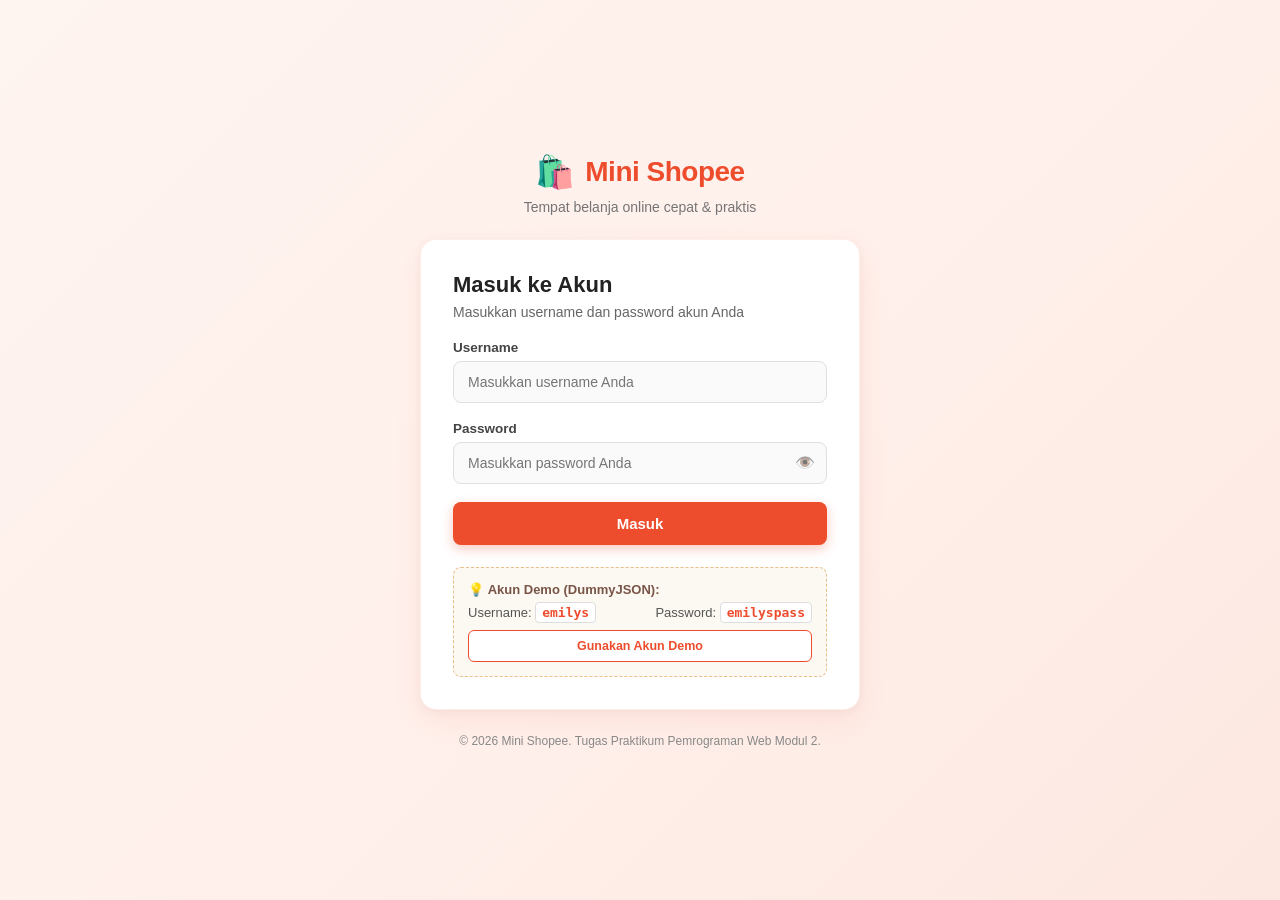
<file: index.html>
<!DOCTYPE html>
<html lang="id">
<head>
    <meta charset="UTF-8">
    <meta name="viewport" content="width=device-width, initial-scale=1.0">
    <title>Katalog Produk - Mini Shopee</title>
    <link rel="stylesheet" href="index.css">
    <script src="index.js" defer></script>
</head>

<body>

    <!-- Header & Navigation Bar -->
    <header class="header">
        <nav class="navbar">
            <div class="nav-left">
                <a href="index.html" class="logo">
                    <span class="logo-icon">🛍️</span>
                    <span class="logo-text">Mini Shopee</span>
                </a>
            </div>

            <div class="nav-right">
                <div class="user-greeting">
                    <span class="avatar-icon">👤</span>
                    <span id="welcome-user">Halo, Pengguna!</span>
                </div>

                <!-- Tombol Keranjang -->
                <button type="button" id="cart-button" class="cart-button" aria-label="Buka Keranjang">
                    <span class="cart-icon">🛒</span>
                    <span class="cart-info">
                        <span class="cart-title">Keranjang</span>
                        <span id="cart-total" class="cart-total">$0.00</span>
                    </span>
                    <span id="cart-badge" class="cart-badge">0</span>
                </button>

                <!-- Tombol Logout -->
                <button type="button" id="logout-button" class="logout-btn" title="Keluar dari akun">
                    Keluar
                </button>
            </div>
        </nav>
    </header>

    <!-- Main Container -->
    <main class="container">

        <!-- Banner / Hero Section -->
        <section class="hero-banner">
            <div class="hero-content">
                <h1>Katalog Produk Pilihan</h1>
                <p>Temukan ribuan produk menarik dengan harga spesial dan diskon harian!</p>
            </div>
        </section>

        <!-- Filter, Pencarian, & Urutan Controls -->
        <section class="controls-card">
            <div class="search-box">
                <span class="search-icon">🔍</span>
                <input
                    type="text"
                    id="search-input"
                    placeholder="Cari nama produk atau kategori..."
                    aria-label="Cari produk"
                >
            </div>

            <div class="filter-controls">
                <div class="control-group">
                    <label for="category-filter">Kategori:</label>
                    <select id="category-filter" aria-label="Filter berdasarkan kategori">
                        <option value="all">Semua Kategori</option>
                    </select>
                </div>

                <div class="control-group">
                    <label for="sort-select">Urutkan:</label>
                    <select id="sort-select" aria-label="Urutkan produk">
                        <option value="default">Paling Sesuai</option>
                        <option value="price-low">Harga: Termurah</option>
                        <option value="price-high">Harga: Termahal</option>
                        <option value="rating">Rating Tertinggi</option>
                    </select>
                </div>

                <button type="button" id="reset-filter-btn" class="reset-filter-btn">
                    Reset Filter
                </button>
            </div>
        </section>

        <!-- Informasi Jumlah Produk & Status -->
        <div class="status-bar">
            <div id="products-count" class="products-count"></div>
            <div id="status-message" class="status-message">Loading produk...</div>
        </div>

        <!-- Global Error Container (Jika Fetch Gagal) -->
        <div id="error-container" class="error-container" style="display: none;">
            <div class="error-card">
                <span class="error-icon-big">📡</span>
                <h3>Gagal Memuat Produk</h3>
                <p id="error-description">Terjadi kendala saat mengambil data produk dari server.</p>
                <button type="button" id="retry-button" class="retry-btn">Coba Lagi</button>
            </div>
        </div>

        <!-- Grid Produk (Event Delegation Target) -->
        <section
            id="product-container"
            class="product-grid"
        >
        </section>

        <!-- Load More Pagination Button -->
        <div class="load-more-container">
            <button type="button" id="load-more-button" style="display: none;">
                Tampilkan Lebih Banyak
            </button>
        </div>

    </main>

    <!-- Modal Detail Produk (Ditampilkan saat Card Produk Diklik via Event Delegation) -->
    <div id="product-modal" class="modal" style="display: none;" role="dialog" aria-modal="true" aria-labelledby="modal-title">
        <div class="modal-backdrop" id="modal-backdrop"></div>
        <div class="modal-dialog">
            <button type="button" class="modal-close" id="modal-close" aria-label="Tutup detail produk">&times;</button>
            <div id="modal-body" class="modal-body">
                <!-- Konten detail produk akan di-render secara dinamis -->
            </div>
        </div>
    </div>

    <!-- Modal Drawer Keranjang Belanja (Local Storage CRUD) -->
    <div id="cart-modal" class="modal cart-modal" style="display: none;" role="dialog" aria-modal="true" aria-labelledby="cart-heading">
        <div class="modal-backdrop" id="cart-backdrop"></div>
        <div class="cart-drawer">
            <div class="cart-header">
                <div class="cart-header-title">
                    <span class="cart-header-icon">🛒</span>
                    <h2 id="cart-heading">Keranjang Belanja</h2>
                </div>
                <button type="button" class="modal-close" id="cart-close" aria-label="Tutup keranjang">&times;</button>
            </div>

            <div id="cart-items" class="cart-items">
                <!-- Daftar item keranjang akan di-render secara dinamis -->
            </div>

            <div class="cart-footer">
                <div class="cart-summary-line">
                    <span class="summary-label">Total Belanja:</span>
                    <span id="cart-modal-total" class="summary-value">$0.00</span>
                </div>
                <div class="cart-actions">
                    <button type="button" id="clear-cart-btn" class="clear-cart-btn">Kosongkan Keranjang</button>
                    <button type="button" id="checkout-btn" class="checkout-btn">Checkout</button>
                </div>
            </div>
        </div>
    </div>

    <!-- Toast Notification Container -->
    <div id="toast-container" class="toast-container" aria-live="polite"></div>

</body>
</html>
</file>
<file: index.css>
/* ==========================================================================
   Base & Reset
   ========================================================================== */
* {
    margin: 0;
    padding: 0;
    box-sizing: border-box;
}

:root {
    --primary: #ee4d2d;
    --primary-dark: #d73211;
    --primary-light: #fff2ef;
    --primary-gradient: linear-gradient(135deg, #ff5722 0%, #ee4d2d 100%);
    --bg-page: #f6f6f6;
    --bg-card: #ffffff;
    --text-main: #212121;
    --text-muted: #757575;
    --text-light: #9e9e9e;
    --border-color: #e0e0e0;
    --star-color: #ffb800;
    --shadow-sm: 0 1px 4px rgba(0, 0, 0, 0.06);
    --shadow-md: 0 4px 14px rgba(0, 0, 0, 0.08);
    --shadow-lg: 0 10px 28px rgba(0, 0, 0, 0.14);
    --radius-sm: 6px;
    --radius-md: 10px;
    --radius-lg: 16px;
}

body {
    font-family: -apple-system, BlinkMacSystemFont, "Segoe UI", Roboto, "Helvetica Neue", Arial, sans-serif;
    background-color: var(--bg-page);
    color: var(--text-main);
    line-height: 1.5;
    min-height: 100vh;
}

/* ==========================================================================
   Header & Navbar
   ========================================================================== */
.header {
    background: var(--primary-gradient);
    color: #ffffff;
    position: sticky;
    top: 0;
    z-index: 100;
    box-shadow: 0 2px 8px rgba(238, 77, 45, 0.25);
}

.navbar {
    max-width: 1240px;
    margin: 0 auto;
    padding: 12px 20px;
    display: flex;
    justify-content: space-between;
    align-items: center;
    gap: 16px;
}

.logo {
    display: flex;
    align-items: center;
    gap: 8px;
    text-decoration: none;
    color: #ffffff;
}

.logo-icon {
    font-size: 26px;
}

.logo-text {
    font-size: 22px;
    font-weight: 800;
    letter-spacing: -0.5px;
}

.nav-right {
    display: flex;
    align-items: center;
    gap: 14px;
}

.user-greeting {
    display: flex;
    align-items: center;
    gap: 6px;
    font-size: 14px;
    font-weight: 600;
    background: rgba(255, 255, 255, 0.18);
    padding: 7px 14px;
    border-radius: 20px;
    backdrop-filter: blur(4px);
}

.cart-button {
    background: #ffffff;
    color: var(--primary);
    border: none;
    border-radius: 24px;
    padding: 8px 16px;
    display: flex;
    align-items: center;
    gap: 8px;
    cursor: pointer;
    font-weight: 700;
    position: relative;
    box-shadow: var(--shadow-sm);
    transition: transform 0.15s, box-shadow 0.15s;
}

.cart-button:hover {
    transform: translateY(-1px);
    box-shadow: var(--shadow-md);
}

.cart-icon {
    font-size: 18px;
}

.cart-info {
    display: flex;
    flex-direction: column;
    text-align: left;
    line-height: 1.1;
}

.cart-title {
    font-size: 11px;
    color: var(--text-muted);
}

.cart-total {
    font-size: 13px;
    color: var(--primary);
    font-weight: 800;
}

.cart-badge {
    background-color: #d73211;
    color: #ffffff;
    font-size: 11px;
    min-width: 20px;
    height: 20px;
    padding: 0 4px;
    display: flex;
    align-items: center;
    justify-content: center;
    border-radius: 10px;
    font-weight: 800;
}

.logout-btn {
    background: rgba(255, 255, 255, 0.2);
    color: #ffffff;
    border: 1px solid rgba(255, 255, 255, 0.5);
    padding: 7px 16px;
    border-radius: 20px;
    cursor: pointer;
    font-size: 13px;
    font-weight: 600;
    transition: background 0.2s, border-color 0.2s;
}

.logout-btn:hover {
    background: rgba(255, 255, 255, 0.35);
    border-color: #ffffff;
}

/* ==========================================================================
   Hero Section
   ========================================================================== */
.container {
    max-width: 1240px;
    margin: 0 auto;
    padding: 24px 20px 60px;
}

.hero-banner {
    background: linear-gradient(135deg, #ffffff 0%, #fff7f4 100%);
    border: 1px solid #ffe2db;
    border-radius: var(--radius-lg);
    padding: 24px 30px;
    margin-bottom: 24px;
    box-shadow: var(--shadow-sm);
}

.hero-content h1 {
    font-size: 22px;
    font-weight: 800;
    color: var(--primary);
    margin-bottom: 4px;
}

.hero-content p {
    font-size: 14px;
    color: var(--text-muted);
}

/* ==========================================================================
   Filter & Controls Card
   ========================================================================== */
.controls-card {
    background: var(--bg-card);
    border-radius: var(--radius-md);
    padding: 18px 20px;
    box-shadow: var(--shadow-sm);
    border: 1px solid var(--border-color);
    margin-bottom: 20px;
    display: flex;
    flex-wrap: wrap;
    gap: 16px;
    align-items: center;
    justify-content: space-between;
}

.search-box {
    flex: 1;
    min-width: 260px;
    position: relative;
    display: flex;
    align-items: center;
}

.search-icon {
    position: absolute;
    left: 12px;
    font-size: 16px;
    opacity: 0.5;
}

.search-box input {
    width: 100%;
    padding: 10px 14px 10px 38px;
    border: 1.5px solid var(--border-color);
    border-radius: var(--radius-sm);
    font-size: 14px;
    outline: none;
    transition: border-color 0.2s, box-shadow 0.2s;
    background: #fafafa;
}

.search-box input:focus {
    border-color: var(--primary);
    background: #ffffff;
    box-shadow: 0 0 0 3px rgba(238, 77, 45, 0.12);
}

.filter-controls {
    display: flex;
    align-items: center;
    gap: 14px;
    flex-wrap: wrap;
}

.control-group {
    display: flex;
    align-items: center;
    gap: 8px;
}

.control-group label {
    font-size: 13px;
    font-weight: 600;
    color: var(--text-muted);
}

.control-group select {
    padding: 9px 12px;
    border: 1.5px solid var(--border-color);
    border-radius: var(--radius-sm);
    font-size: 13.5px;
    outline: none;
    background-color: #fff;
    cursor: pointer;
    transition: border-color 0.2s;
}

.control-group select:focus {
    border-color: var(--primary);
}

.reset-filter-btn {
    padding: 9px 14px;
    background: #f1f1f1;
    border: 1px solid #ddd;
    border-radius: var(--radius-sm);
    font-size: 13px;
    font-weight: 600;
    color: var(--text-muted);
    cursor: pointer;
    transition: background 0.2s, color 0.2s;
}

.reset-filter-btn:hover {
    background: #e5e5e5;
    color: var(--text-main);
}

/* ==========================================================================
   Status Bar & Error Container
   ========================================================================== */
.status-bar {
    display: flex;
    justify-content: space-between;
    align-items: center;
    margin-bottom: 16px;
    padding: 0 4px;
    font-size: 13.5px;
    color: var(--text-muted);
}

.products-count {
    font-weight: 600;
}

.status-message {
    font-style: italic;
}

.status-message.error-message {
    color: #d73211;
    font-weight: 600;
    font-style: normal;
}

.error-container {
    padding: 40px 20px;
    text-align: center;
}

.error-card {
    background: #ffffff;
    max-width: 450px;
    margin: 0 auto;
    padding: 32px 24px;
    border-radius: var(--radius-md);
    border: 1px solid #ffd4cc;
    box-shadow: var(--shadow-sm);
}

.error-icon-big {
    font-size: 42px;
    display: block;
    margin-bottom: 12px;
}

.error-card h3 {
    color: #c92a2a;
    margin-bottom: 8px;
    font-size: 18px;
}

.error-card p {
    color: var(--text-muted);
    font-size: 14px;
    margin-bottom: 20px;
}

.retry-btn {
    background: var(--primary);
    color: #fff;
    border: none;
    padding: 10px 24px;
    border-radius: var(--radius-sm);
    font-weight: 700;
    cursor: pointer;
    transition: background 0.2s;
}

.retry-btn:hover {
    background: var(--primary-dark);
}

/* ==========================================================================
   Product Grid & Cards
   ========================================================================== */
.product-grid {
    display: grid;
    grid-template-columns: repeat(auto-fill, minmax(240px, 1fr));
    gap: 20px;
}

.product-card {
    background-color: var(--bg-card);
    border: 1px solid var(--border-color);
    border-radius: var(--radius-md);
    overflow: hidden;
    display: flex;
    flex-direction: column;
    position: relative;
    cursor: pointer;
    transition: transform 0.2s ease, box-shadow 0.2s ease, border-color 0.2s ease;
}

.product-card:hover {
    transform: translateY(-5px);
    box-shadow: var(--shadow-md);
    border-color: #ffd2c8;
}

.product-card-image-wrap {
    position: relative;
    width: 100%;
    height: 190px;
    background-color: #fafafa;
    display: flex;
    align-items: center;
    justify-content: center;
    overflow: hidden;
    padding: 12px;
}

.product-image {
    max-width: 100%;
    max-height: 100%;
    object-fit: contain;
    transition: transform 0.3s ease;
}

.product-card:hover .product-image {
    transform: scale(1.05);
}

.discount-badge {
    position: absolute;
    top: 10px;
    right: 10px;
    background: #ffebe8;
    color: var(--primary);
    border: 1px solid #ffd2c8;
    font-size: 11px;
    font-weight: 800;
    padding: 3px 7px;
    border-radius: 4px;
    z-index: 2;
}

.product-card-body {
    padding: 14px;
    display: flex;
    flex-direction: column;
    flex: 1;
}

.product-category-tag {
    font-size: 11px;
    font-weight: 700;
    text-transform: uppercase;
    color: var(--primary);
    background: var(--primary-light);
    display: inline-block;
    padding: 2px 7px;
    border-radius: 4px;
    margin-bottom: 8px;
    width: fit-content;
}

.product-title {
    font-size: 14.5px;
    font-weight: 600;
    color: var(--text-main);
    line-height: 1.35;
    margin-bottom: 8px;
    display: -webkit-box;
    -webkit-line-clamp: 2;
    -webkit-box-orient: vertical;
    overflow: hidden;
    height: 38px;
}

.product-meta-row {
    display: flex;
    align-items: center;
    justify-content: space-between;
    margin-bottom: 12px;
}

.product-rating {
    font-size: 12.5px;
    font-weight: 700;
    color: #444;
    display: flex;
    align-items: center;
    gap: 3px;
}

.star-icon {
    color: var(--star-color);
}

.product-price-section {
    margin-top: auto;
    margin-bottom: 12px;
}

.product-price {
    font-size: 18px;
    font-weight: 800;
    color: var(--primary);
}

.add-cart-button {
    width: 100%;
    padding: 10px;
    border: 1px solid var(--primary);
    border-radius: var(--radius-sm);
    background-color: var(--primary-light);
    color: var(--primary);
    font-size: 13px;
    font-weight: 700;
    cursor: pointer;
    transition: background-color 0.2s, color 0.2s, transform 0.1s;
    display: flex;
    align-items: center;
    justify-content: center;
    gap: 6px;
}

.add-cart-button:hover {
    background-color: var(--primary);
    color: #ffffff;
}

.add-cart-button:active {
    transform: scale(0.98);
}

.empty-message {
    grid-column: 1 / -1;
    text-align: center;
    padding: 60px 20px;
    background: #fff;
    border-radius: var(--radius-md);
    border: 1px dashed var(--border-color);
    color: var(--text-muted);
}

.empty-message .empty-icon {
    font-size: 40px;
    display: block;
    margin-bottom: 10px;
}

/* ==========================================================================
   Load More Pagination
   ========================================================================== */
.load-more-container {
    text-align: center;
    margin-top: 36px;
}

#load-more-button {
    padding: 12px 36px;
    border: 1.5px solid var(--primary);
    border-radius: 24px;
    background-color: #ffffff;
    color: var(--primary);
    font-size: 14px;
    font-weight: 700;
    cursor: pointer;
    transition: all 0.2s;
    box-shadow: var(--shadow-sm);
}

#load-more-button:hover {
    background-color: var(--primary);
    color: #ffffff;
    box-shadow: var(--shadow-md);
    transform: translateY(-2px);
}

/* ==========================================================================
   Modals (General)
   ========================================================================== */
.modal {
    position: fixed;
    top: 0;
    left: 0;
    width: 100vw;
    height: 100vh;
    z-index: 1000;
    display: flex;
    align-items: center;
    justify-content: center;
    padding: 20px;
}

.modal-backdrop {
    position: fixed;
    top: 0;
    left: 0;
    width: 100vw;
    height: 100vh;
    background-color: rgba(0, 0, 0, 0.55);
    backdrop-filter: blur(3px);
    z-index: 1001;
    animation: fadeIn 0.2s ease;
}

.modal-dialog {
    position: relative;
    z-index: 1002;
    background: #ffffff;
    width: 100%;
    max-width: 680px;
    max-height: 90vh;
    overflow-y: auto;
    border-radius: var(--radius-lg);
    box-shadow: var(--shadow-lg);
    animation: modalSlideUp 0.25s cubic-bezier(0.16, 1, 0.3, 1);
}

@keyframes modalSlideUp {
    from { opacity: 0; transform: translateY(20px) scale(0.97); }
    to { opacity: 1; transform: translateY(0) scale(1); }
}

.modal-close {
    position: absolute;
    top: 14px;
    right: 16px;
    background: #f1f1f1;
    border: none;
    width: 32px;
    height: 32px;
    border-radius: 50%;
    font-size: 20px;
    display: flex;
    align-items: center;
    justify-content: center;
    cursor: pointer;
    color: #555;
    z-index: 10;
    transition: background 0.2s, color 0.2s;
}

.modal-close:hover {
    background: #e2e2e2;
    color: #111;
}

/* ==========================================================================
   Product Detail Modal Content
   ========================================================================== */
.modal-body {
    padding: 28px;
}

.detail-layout {
    display: grid;
    grid-template-columns: 260px 1fr;
    gap: 24px;
}

.detail-image-wrapper {
    background-color: #fafafa;
    border: 1px solid var(--border-color);
    border-radius: var(--radius-md);
    padding: 16px;
    display: flex;
    align-items: center;
    justify-content: center;
    height: 260px;
}

.detail-image {
    max-width: 100%;
    max-height: 100%;
    object-fit: contain;
}

.detail-info {
    display: flex;
    flex-direction: column;
}

.detail-badge-row {
    display: flex;
    gap: 8px;
    margin-bottom: 8px;
    flex-wrap: wrap;
}

.detail-category {
    font-size: 11px;
    font-weight: 700;
    text-transform: uppercase;
    color: var(--primary);
    background: var(--primary-light);
    padding: 3px 8px;
    border-radius: 4px;
}

.detail-brand {
    font-size: 11px;
    font-weight: 700;
    color: #333;
    background: #eef2f5;
    padding: 3px 8px;
    border-radius: 4px;
}

.detail-title {
    font-size: 20px;
    font-weight: 800;
    color: var(--text-main);
    line-height: 1.3;
    margin-bottom: 8px;
}

.detail-rating {
    font-size: 13px;
    color: var(--text-muted);
    margin-bottom: 12px;
}

.detail-pricing {
    background: #fff8f6;
    border: 1px solid #ffd8cf;
    border-radius: var(--radius-sm);
    padding: 12px 14px;
    display: flex;
    align-items: baseline;
    gap: 12px;
    margin-bottom: 16px;
}

.detail-price {
    font-size: 24px;
    font-weight: 800;
    color: var(--primary);
}

.detail-discount {
    font-size: 13px;
    font-weight: 700;
    color: #d73211;
    background: #ffe3dd;
    padding: 2px 6px;
    border-radius: 4px;
}

.detail-desc-title {
    font-size: 13px;
    font-weight: 700;
    color: var(--text-muted);
    margin-bottom: 4px;
    text-transform: uppercase;
}

.detail-description {
    font-size: 13.5px;
    color: #555;
    line-height: 1.55;
    margin-bottom: 18px;
}

.detail-stock {
    font-size: 13px;
    color: #2b8a3e;
    font-weight: 600;
    margin-bottom: 18px;
    display: flex;
    align-items: center;
    gap: 6px;
}

.detail-actions {
    margin-top: auto;
}

.detail-add-btn {
    width: 100%;
    padding: 12px;
    border: none;
    border-radius: var(--radius-sm);
    background: var(--primary);
    color: #fff;
    font-size: 15px;
    font-weight: 700;
    cursor: pointer;
    transition: background 0.2s;
    display: flex;
    align-items: center;
    justify-content: center;
    gap: 8px;
}

.detail-add-btn:hover {
    background: var(--primary-dark);
}

/* ==========================================================================
   Cart Drawer Modal
   ========================================================================== */
.cart-modal {
    justify-content: flex-end;
    padding: 0;
}

.cart-drawer {
    position: relative;
    z-index: 1002;
    background: #ffffff;
    width: 100%;
    max-width: 440px;
    height: 100vh;
    display: flex;
    flex-direction: column;
    box-shadow: -4px 0 24px rgba(0, 0, 0, 0.15);
    animation: drawerSlideIn 0.25s cubic-bezier(0.16, 1, 0.3, 1);
}

@keyframes drawerSlideIn {
    from { transform: translateX(100%); }
    to { transform: translateX(0); }
}

.cart-header {
    padding: 18px 20px;
    border-bottom: 1px solid var(--border-color);
    display: flex;
    justify-content: space-between;
    align-items: center;
}

.cart-header-title {
    display: flex;
    align-items: center;
    gap: 8px;
}

.cart-header-title h2 {
    font-size: 18px;
    font-weight: 800;
}

.cart-items {
    flex: 1;
    overflow-y: auto;
    padding: 16px 20px;
    display: flex;
    flex-direction: column;
    gap: 14px;
}

.cart-item {
    display: flex;
    gap: 12px;
    align-items: center;
    padding-bottom: 12px;
    border-bottom: 1px solid #f0f0f0;
}

.cart-item-img {
    width: 60px;
    height: 60px;
    object-fit: contain;
    background-color: #fafafa;
    border: 1px solid #eee;
    border-radius: var(--radius-sm);
    padding: 4px;
}

.cart-item-info {
    flex: 1;
    min-width: 0;
}

.cart-item-title {
    font-size: 13px;
    font-weight: 600;
    color: var(--text-main);
    white-space: nowrap;
    overflow: hidden;
    text-overflow: ellipsis;
    margin-bottom: 4px;
}

.cart-item-price {
    font-size: 13px;
    font-weight: 700;
    color: var(--primary);
    margin-bottom: 6px;
}

.cart-item-controls {
    display: flex;
    align-items: center;
    gap: 8px;
}

.qty-btn {
    width: 24px;
    height: 24px;
    background: #f1f1f1;
    border: 1px solid #ddd;
    border-radius: 4px;
    cursor: pointer;
    font-size: 14px;
    font-weight: bold;
    display: flex;
    align-items: center;
    justify-content: center;
    transition: background 0.15s;
}

.qty-btn:hover {
    background: #e2e2e2;
}

.qty-count {
    font-size: 13px;
    font-weight: 700;
    min-width: 20px;
    text-align: center;
}

.cart-item-remove {
    background: none;
    border: none;
    color: #999;
    font-size: 16px;
    cursor: pointer;
    padding: 6px;
    border-radius: 4px;
    transition: color 0.15s;
}

.cart-item-remove:hover {
    color: #d73211;
}

.empty-cart-message {
    text-align: center;
    padding: 60px 20px;
    color: var(--text-muted);
}

.empty-cart-message .empty-icon {
    font-size: 48px;
    display: block;
    margin-bottom: 12px;
}

.cart-footer {
    padding: 18px 20px;
    border-top: 1px solid var(--border-color);
    background-color: #fafafa;
}

.cart-summary-line {
    display: flex;
    justify-content: space-between;
    align-items: baseline;
    margin-bottom: 14px;
}

.summary-label {
    font-size: 15px;
    font-weight: 600;
    color: var(--text-main);
}

.summary-value {
    font-size: 20px;
    font-weight: 800;
    color: var(--primary);
}

.cart-actions {
    display: flex;
    gap: 10px;
}

.clear-cart-btn {
    flex: 1;
    padding: 10px;
    background: #fff;
    border: 1px solid #ddd;
    border-radius: var(--radius-sm);
    color: #777;
    font-size: 13px;
    font-weight: 600;
    cursor: pointer;
    transition: background 0.2s, color 0.2s;
}

.clear-cart-btn:hover {
    background: #feebe8;
    color: #d73211;
    border-color: #ffd2c8;
}

.checkout-btn {
    flex: 2;
    padding: 11px;
    background: var(--primary);
    border: none;
    border-radius: var(--radius-sm);
    color: #fff;
    font-size: 14px;
    font-weight: 700;
    cursor: pointer;
    transition: background 0.2s;
}

.checkout-btn:hover {
    background: var(--primary-dark);
}

/* ==========================================================================
   Toast Notifications
   ========================================================================== */
.toast-container {
    position: fixed;
    bottom: 24px;
    right: 24px;
    z-index: 2000;
    display: flex;
    flex-direction: column;
    gap: 10px;
    pointer-events: none;
}

.toast {
    background: #333333;
    color: #ffffff;
    padding: 12px 18px;
    border-radius: 8px;
    font-size: 13.5px;
    font-weight: 600;
    box-shadow: var(--shadow-lg);
    display: flex;
    align-items: center;
    gap: 8px;
    pointer-events: auto;
    animation: toastIn 0.3s ease, toastOut 0.3s ease 2.7s forwards;
}

.toast.toast-success {
    background: #1e7e34;
}

.toast.toast-warning {
    background: #d39e00;
    color: #212529;
}

.toast.toast-info {
    background: #117a8b;
}

@keyframes toastIn {
    from { opacity: 0; transform: translateY(16px); }
    to { opacity: 1; transform: translateY(0); }
}

@keyframes toastOut {
    from { opacity: 1; transform: translateY(0); }
    to { opacity: 0; transform: translateY(16px); }
}

/* ==========================================================================
   Responsive Adaptations
   ========================================================================== */
@media (max-width: 768px) {
    .navbar {
        padding: 10px 14px;
    }

    .logo-text {
        font-size: 18px;
    }

    .user-greeting {
        padding: 5px 10px;
        font-size: 12px;
    }

    .cart-title {
        display: none;
    }

    .controls-card {
        padding: 14px;
        gap: 12px;
    }

    .filter-controls {
        width: 100%;
        justify-content: space-between;
    }

    .control-group {
        flex: 1;
    }

    .control-group select {
        width: 100%;
    }

    .detail-layout {
        grid-template-columns: 1fr;
    }

    .detail-image-wrapper {
        height: 200px;
    }
}
</file>
<file: login.css>
* {
    margin: 0;
    padding: 0;
    box-sizing: border-box;
}

body {
    font-family: -apple-system, BlinkMacSystemFont, "Segoe UI", Roboto, "Helvetica Neue", Arial, sans-serif;
    background: linear-gradient(135deg, #fef4f0 0%, #fff0eb 50%, #fde8e1 100%);
    color: #333;
    min-height: 100vh;
    display: flex;
    align-items: center;
    justify-content: center;
    padding: 20px;
}

.login-wrapper {
    width: 100%;
    max-width: 440px;
    display: flex;
    flex-direction: column;
    align-items: center;
}

.login-header {
    text-align: center;
    margin-bottom: 24px;
}

.brand-logo {
    display: flex;
    align-items: center;
    justify-content: center;
    gap: 10px;
    margin-bottom: 8px;
}

.brand-logo .bag-icon {
    font-size: 32px;
}

.brand-name {
    font-size: 28px;
    font-weight: 800;
    color: #ee4d2d;
    letter-spacing: -0.5px;
}

.brand-tagline {
    font-size: 14px;
    color: #757575;
}

.login-card {
    background: #ffffff;
    width: 100%;
    border-radius: 16px;
    padding: 32px;
    box-shadow: 0 10px 30px rgba(238, 77, 45, 0.08), 0 2px 10px rgba(0, 0, 0, 0.04);
    border: 1px solid rgba(238, 77, 45, 0.1);
}

.login-card h2 {
    font-size: 22px;
    color: #222;
    margin-bottom: 6px;
    font-weight: 700;
}

.login-subtitle {
    font-size: 14px;
    color: #666;
    margin-bottom: 20px;
}

.error-banner {
    display: flex;
    align-items: center;
    gap: 10px;
    background-color: #feebe8;
    color: #c92a2a;
    border: 1px solid #fcc2bc;
    border-radius: 8px;
    padding: 12px 14px;
    font-size: 13.5px;
    margin-bottom: 18px;
    animation: fadeIn 0.3s ease;
}

@keyframes fadeIn {
    from { opacity: 0; transform: translateY(-6px); }
    to { opacity: 1; transform: translateY(0); }
}

.form-group {
    margin-bottom: 18px;
}

.form-group label {
    display: block;
    font-size: 13.5px;
    font-weight: 600;
    color: #444;
    margin-bottom: 6px;
}

.form-group input {
    width: 100%;
    padding: 12px 14px;
    border: 1.5px solid #e0e0e0;
    border-radius: 8px;
    font-size: 14px;
    outline: none;
    transition: border-color 0.2s, box-shadow 0.2s;
    background-color: #fafafa;
}

.form-group input:focus {
    border-color: #ee4d2d;
    background-color: #fff;
    box-shadow: 0 0 0 3px rgba(238, 77, 45, 0.15);
}

.password-wrapper {
    position: relative;
    display: flex;
    align-items: center;
}

.password-wrapper input {
    padding-right: 45px;
}

.toggle-password-btn {
    position: absolute;
    right: 12px;
    background: none;
    border: none;
    cursor: pointer;
    font-size: 16px;
    opacity: 0.6;
    transition: opacity 0.2s;
}

.toggle-password-btn:hover {
    opacity: 1;
}

.login-btn {
    width: 100%;
    padding: 13px;
    border: none;
    border-radius: 8px;
    background-color: #ee4d2d;
    color: #fff;
    font-size: 15px;
    font-weight: 700;
    cursor: pointer;
    transition: background-color 0.2s, transform 0.1s, box-shadow 0.2s;
    box-shadow: 0 4px 12px rgba(238, 77, 45, 0.3);
    display: flex;
    align-items: center;
    justify-content: center;
    gap: 8px;
}

.login-btn:hover {
    background-color: #d73211;
    box-shadow: 0 6px 16px rgba(238, 77, 45, 0.4);
}

.login-btn:active {
    transform: scale(0.99);
}

.login-btn:disabled {
    background-color: #f79a86;
    cursor: not-allowed;
    box-shadow: none;
    transform: none;
}

.spinner {
    width: 16px;
    height: 16px;
    border: 2px solid rgba(255, 255, 255, 0.4);
    border-top-color: #ffffff;
    border-radius: 50%;
    animation: spin 0.8s linear infinite;
    display: inline-block;
}

@keyframes spin {
    to { transform: rotate(360deg); }
}

.demo-box {
    margin-top: 22px;
    padding: 14px;
    border-radius: 8px;
    background-color: #fcf8f2;
    border: 1px dashed #e8be89;
    font-size: 13px;
}

.demo-box-header {
    color: #795548;
    margin-bottom: 8px;
}

.demo-credentials {
    display: flex;
    justify-content: space-between;
    margin-bottom: 10px;
    color: #555;
}

.demo-credentials code {
    background: #fff;
    padding: 2px 6px;
    border-radius: 4px;
    border: 1px solid #ddd;
    color: #ee4d2d;
    font-weight: 600;
}

.demo-btn {
    width: 100%;
    padding: 8px;
    background: #fff;
    border: 1px solid #ee4d2d;
    color: #ee4d2d;
    border-radius: 6px;
    font-size: 12.5px;
    font-weight: 600;
    cursor: pointer;
    transition: background 0.2s, color 0.2s;
}

.demo-btn:hover {
    background: #ee4d2d;
    color: #fff;
}

.login-footer {
    margin-top: 24px;
    font-size: 12px;
    color: #888;
    text-align: center;
}
</file>
